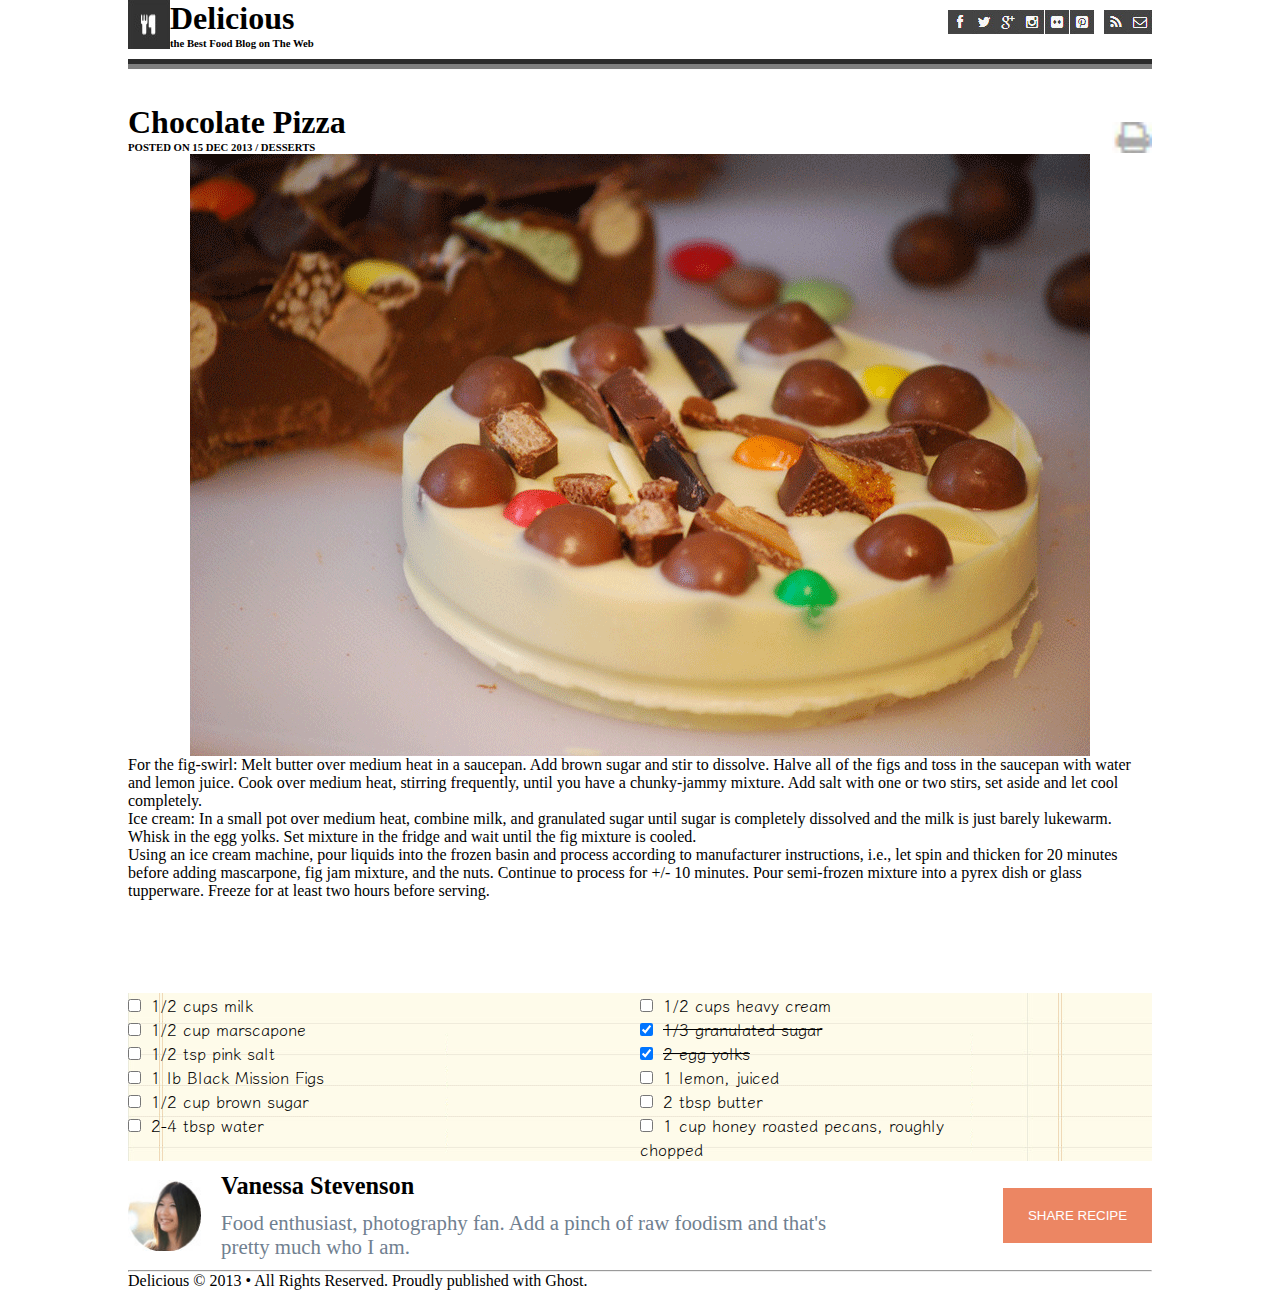
<file: index.html>
<!DOCTYPE html>
<html lang="en">

<head>
    <meta charset="UTF-8">
    <meta name="viewport" content="width=device-width, initial-scale=1.0">
    <meta http-equiv="X-UA-Compatible" content="ie=edge">
    <link href="https://fonts.googleapis.com/css2?family=Titillium+Web:wght@300&display=swap" rel="stylesheet">
    <link href="https://fonts.googleapis.com/css2?family=Klee+One&display=swap" rel="stylesheet">
    <link rel="stylesheet" href="./styles/home.css">
    <title>Document</title>
</head>

<body>
    <header id="nav-bar">
        <div id="left-side-nav"> 
            <img class="logo" src="./assets/logo.png">
            <div>
                <h1>Delicious</h1>
                <h6>the Best Food Blog on The Web</h6>
            </div>
        </div>
        <div id="right-side-nav">
        <img class="icon" src="./assets/fb-icon.png">
       <img class="icon" src="./assets/twit-icon.png">
       <img class="icon" src="/assets/gp-icon.png">
       <img class="icon" src="./assets/insta-icon.png">
       <img class="icon" src="./assets/flic-icon.png">
       <img class="icon" src="/assets/pint-icon.png">
       <img class="icon" src="./assets/rss-icon.png">
       <img class="icon" src="./assets/mail-icon.png">
        </div>
    </header>
    <hr class="hr" />
    <main>
        <section id="main-heading">
            <div id="main-heading-left">
                <div>
                    <h1>Chocolate Pizza</h1>
                    <h6>POSTED ON 15 DEC 2013 / DESSERTS</h6>

                </div>

            </div>
            <div id="main-heading-right">
               <img class="print" src="./assets/print-icon.png">
            </div>
        </section>
        <section id="main-section">

            <img src="./assets/choco-pizza.png" alt="chocolate pizza image">
           
            <p class="instructions">
                For the fig-swirl: Melt butter over medium heat in a saucepan.  Add brown sugar and stir to dissolve.  Halve all
                of the figs and toss in the saucepan with water and lemon juice.  Cook over medium heat, stirring frequently, until
                you have a chunky-jammy mixture.  Add salt with one or two stirs, set aside and let cool completely.

            </p>
            
            <p class="instructions">
                Ice cream:  In a small pot over medium heat, combine milk, and granulated sugar until sugar is completely 
                dissolved and the milk is just barely lukewarm.  Whisk in the egg yolks.  Set mixture in the fridge and wait until the 
                fig mixture is cooled.
            </p>
            <p class="instructions">
                Using an ice cream machine, pour liquids into the frozen basin and process according to manufacturer
                instructions, i.e., let spin and thicken for 20 minutes before adding mascarpone, fig jam mixture, and the nuts.
                Continue to process for +/- 10 minutes.  Pour semi-frozen mixture into a pyrex dish or glass tupperware.   Freeze for 
                at least two hours before serving.
            </p>

        </section>
        <section id="main-recipe">
            <div id="recipe-left">
                <p class="ingredients">
                    <input type="checkbox">1/2 cups milk<br/>
                    <input type="checkbox">1/2 cup marscapone<br/>
                    <input type="checkbox">1/2 tsp pink salt<br/>
                    <input type="checkbox">1 lb Black Mission Figs<br/>
                    <input type="checkbox">1/2 cup brown sugar<br/>
                    <input type="checkbox">2-4 tbsp water<br/>
                </p>
            </div>
            <div id="recipe-right">
                <p class="ingredients">
                    <input type="checkbox">1/2 cups heavy cream<br/>
                    <input type="checkbox" id="checked" checked><strike>1/3 granulated sugar<br/></strike>
                    <input type="checkbox" id="checked" checked><strike>2 egg yolks<br/></strike>
                    <input type="checkbox">1 lemon, juiced<br/>
                    <input type="checkbox">2 tbsp butter<br/>
                    <input type="checkbox">1 cup honey roasted pecans, roughly<br/>
                    chopped
                </p>
            </div>
        </section>
        
        <section id="about-me-section">
            
            <div id="about-me-pic">
                <img src="./assets/van-pic.png" alt="person">
            </div>
            <div id="about-me-text">
                <h3 class="author">
                    Vanessa Stevenson
                </h3>
                <p>
                    Food enthusiast, photography fan.  Add a pinch of raw foodism and that's <br>
                    pretty much who I am.
                </p>
            </div>
            <div id="about-me-button">
                <button>SHARE RECIPE</button>
            </div>
        </section>
    </main>
    <hr>
    <footer id="footer-section">
        Delicious © 2013 &#8226; All Rights Reserved.
                Proudly published with Ghost.
    </footer>

    <script type="module" src="./app.js"></script>
</body>

</html>
</file>
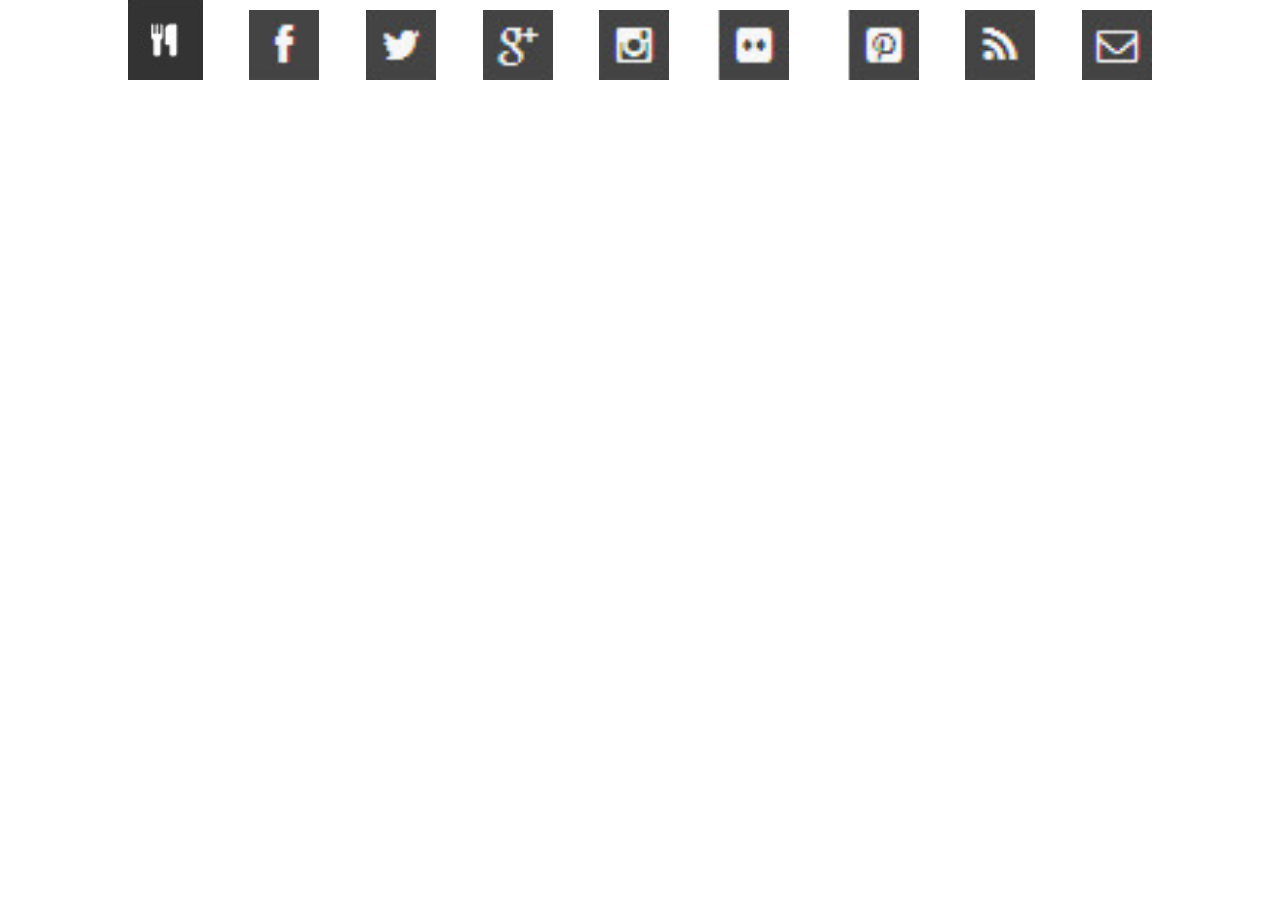
<file: elijah.html>
<!DOCTYPE html>
<html lang="en">

<head>
    <meta charset="UTF-8">
    <meta name="viewport" content="width=device-width, initial-scale=1.0">
    <meta http-equiv="X-UA-Compatible" content="ie=edge">
    <link href="https://fonts.googleapis.com/css2?family=Titillium+Web:wght@300&display=swap" rel="stylesheet">
    <link rel="stylesheet" href="./styles/reset.css">
    <link rel="stylesheet" href="./styles/style.css">
    <link rel="stylesheet" href="./styles/home.css">
    <title>Document</title>
</head>

<body>
    <header>
       <img class="logo" src="./assets/logo.png">
       <img class="icon" src="./assets/fb-icon.png">
       <img class="icon" src="./assets/twit-icon.png">
       <img class="icon" src="/assets/gp-icon.png">
       <img class="icon" src="./assets/insta-icon.png">
       <img class="icon" src="./assets/flic-icon.png">
       <img class="icon" src="/assets/pint-icon.png">
       <img class="icon" src="./assets/rss-icon.png">
       <img class="icon" src="./assets/mail-icon.png">
        
    </header>
    <main>

      
           

           


        
    </main>

        <div class="img"></div>
    <footer>
   
    </footer>

    <script type="module" src="./app.js"></script>
</body>

</html>
</file>
<file: styles/home.css>
/* add home page styles here */
* {
    padding: 0px;
    margin: 0px;
    box-sizing: border-box;
}
body {
    padding-right: 10%;
    padding-left: 10%;
}

html,
body {
	height: 100%;
	width: 100%;
}

header {
	display: flex;
	justify-content: space-between;
}

main {
    display: grid;
    grid-template-rows: 1fr 10fr 2fr 1.3fr;
}

#main-heading {
	display: flex;
	justify-content: space-between;
}

#main-heading-left,
#main-heading-right {
	display: flex;
	flex-direction: column;
	align-self: flex-end;
}

#main-section {
	display: flex;
	flex-direction: column;
	align-items: center;
}

.print {
	width: 40px;
}

#main-recipe {
	display: flex;
	background-image: url(../assets/list-bg.png);
	font-family: 'Klee One', cursive;
}


input {
	margin-right: 10px;
}

#recipe-left,
#recipe-right {
	width: 50%;
}
#about-me-section {
    display: grid;
    grid-template-columns: 1fr 8fr 2fr;
    width: 100%;
}

#about-me-pic {
    display: flex;
    align-items: center;
}

#about-me-pic > img {
    width: 80%;
    height: auto;
}

#about-me-text {
    display: flex;
   flex-direction: column;
    justify-content: space-evenly;
    font-size: 1.3em;
}


#about-me-text > p {
    color: slategray;

}

#about-me-button {
    display: flex;
    align-items: center;
    justify-content: flex-end;
}

#about-me-button > button {
    height: 50%;
    width: 80%;
    color: white;
    border: none;
    background-color: rgb(236, 134, 99);
    cursor: pointer;
}

#left-side-nav {
    display: flex;    
}


.icon{
   float: left;
    margin-top: 10px;
}

.icon:nth-child(7) {
    margin-left: 10px;
}

.hr{
 border: none;
 border-top-color: gray;
 border-top-style: groove;
 border-top-width: 10px;
 margin-top: 10px;
}
</file>
<file: styles/style.css>
body {
    /* https://coolors.co/generate and click export -> scss to get the colors to copy and paste below*/
    /* --color1: hsla(349, 69%, 76%, 1);
    --color2: hsla(207, 67%, 44%, 1);
    --color3: hsla(200, 61%, 56%, 1);
    --color4: hsla(187, 41%, 94%, 1);
    --color5: hsla(170, 28%, 95%, 1); */

    /* --color1: hsla(45, 86%, 83%, 1);
    --color2: hsla(135, 65%, 98%, 1);
    --color3: hsla(315, 37%, 86%, 1);
    --color4: hsla(45, 73%, 98%, 1);
    --color5: hsla(224, 40%, 79%, 1); */
    
    --header-height: 80px;
    --shadow: 0px 10px 20px -12px rgba(0,0,0,0.45);
    --gutter: 30px;
    --footer-height: 25px;
    
    font-family: 'Titillium Web', sans-serif;
    background-color: var(--color2);
}




header {
    display: flex;
    justify-content: flex-end;
    background-color: var(--color3);
    height: var(--header-height);
}

footer {
    display: flex;
    justify-content: flex-end;
    background-color: var(--color3);
    box-shadow: var(--shadow);
}



  
footer {
    position: fixed;
    width: 100%;
    bottom: 0;
    height: var(--footer-height);
    display: flex;
    justify-content: flex-end;
    background-color: var(--color3);
    box-shadow: var(--shadow);
}
  
  @keyframes pulse {
    20% {
      transform: rotate3d(-10, -10, -10, 50deg) scale(1.2);
    }

    40% {
        transform: rotate3d(10, 10, -10, 50deg) scale(1);
    }

    60% {
        transform: rotate3d(-10, 10, 10, 50deg) scale(1.2);
      }

    80% {
        transform: rotate3d(10, 10, 10, 50deg) scale(1);
    }

  }
</file>
